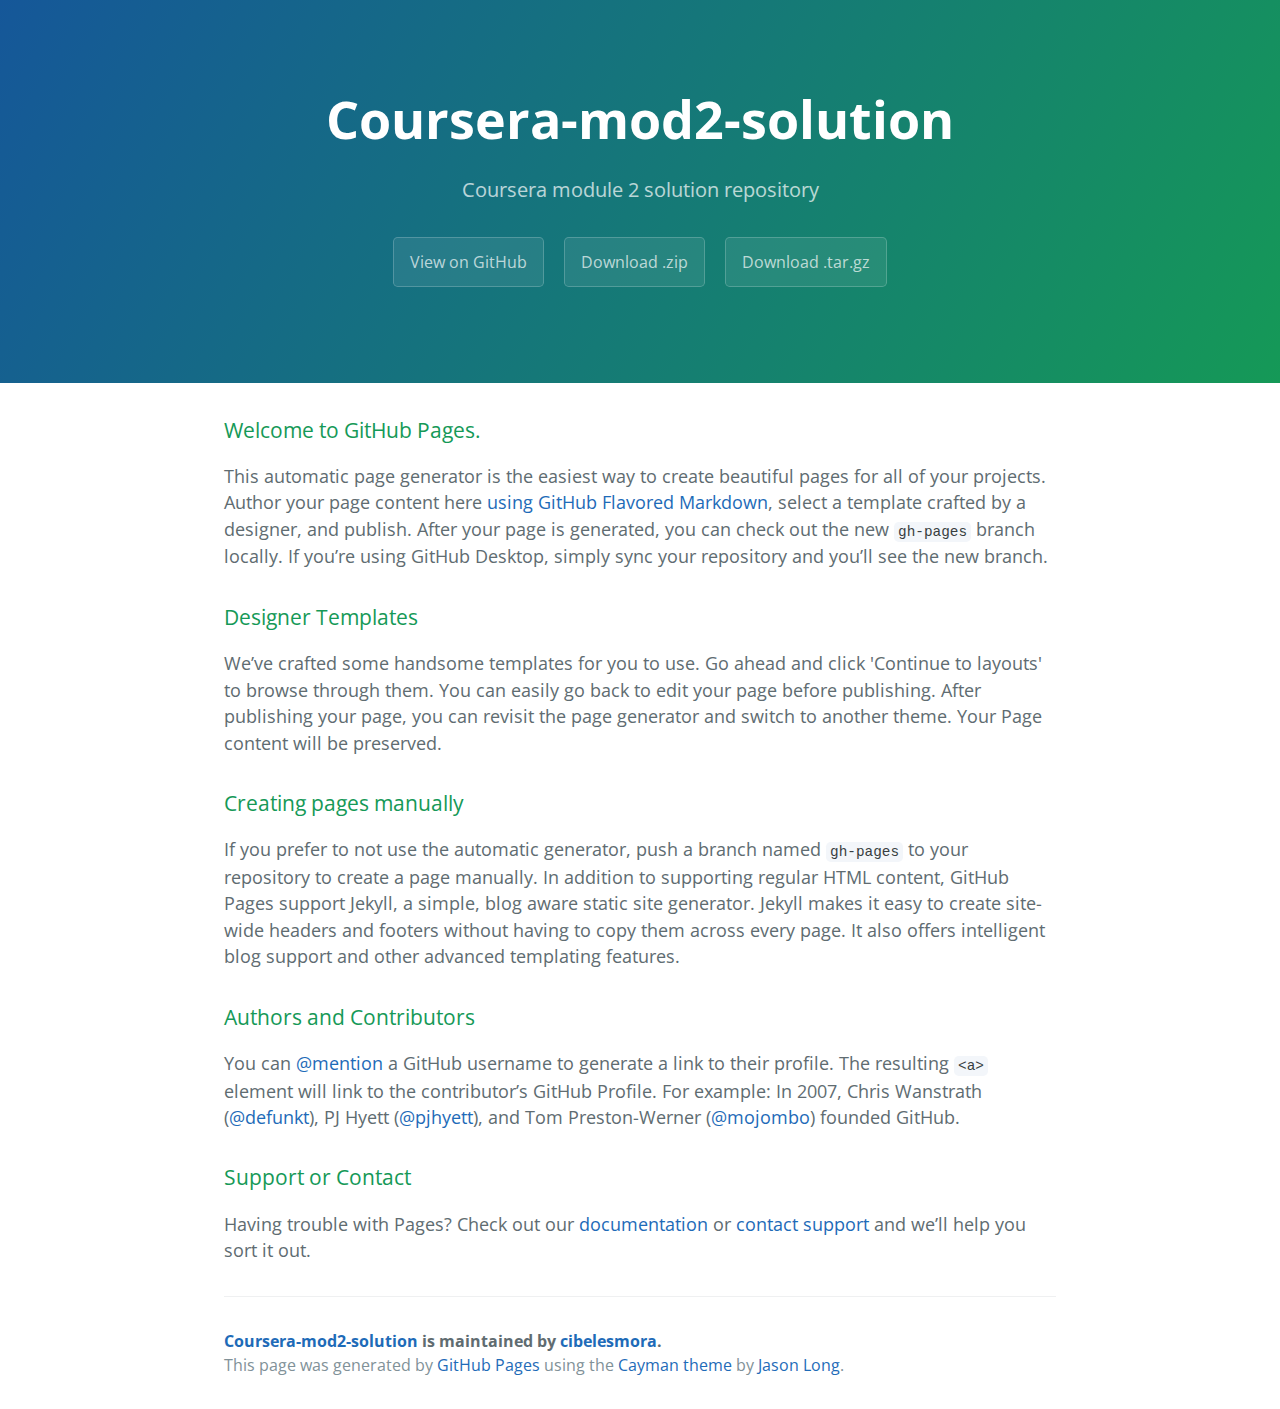
<file: index.html>
<!DOCTYPE html>
<html lang="en-us">
  <head>
    <meta charset="UTF-8">
    <title>Coursera-mod2-solution by cibelesmora</title>
    <meta name="viewport" content="width=device-width, initial-scale=1">
    <link rel="stylesheet" type="text/css" href="stylesheets/normalize.css" media="screen">
    <link href='https://fonts.googleapis.com/css?family=Open+Sans:400,700' rel='stylesheet' type='text/css'>
    <link rel="stylesheet" type="text/css" href="stylesheets/stylesheet.css" media="screen">
    <link rel="stylesheet" type="text/css" href="stylesheets/github-light.css" media="screen">
  </head>
  <body>
    <section class="page-header">
      <h1 class="project-name">Coursera-mod2-solution</h1>
      <h2 class="project-tagline">Coursera module 2 solution repository</h2>
      <a href="https://github.com/cibelesmora/coursera-mod2-solution" class="btn">View on GitHub</a>
      <a href="https://github.com/cibelesmora/coursera-mod2-solution/zipball/master" class="btn">Download .zip</a>
      <a href="https://github.com/cibelesmora/coursera-mod2-solution/tarball/master" class="btn">Download .tar.gz</a>
    </section>

    <section class="main-content">
      <h3>
<a id="welcome-to-github-pages" class="anchor" href="#welcome-to-github-pages" aria-hidden="true"><span aria-hidden="true" class="octicon octicon-link"></span></a>Welcome to GitHub Pages.</h3>

<p>This automatic page generator is the easiest way to create beautiful pages for all of your projects. Author your page content here <a href="https://guides.github.com/features/mastering-markdown/">using GitHub Flavored Markdown</a>, select a template crafted by a designer, and publish. After your page is generated, you can check out the new <code>gh-pages</code> branch locally. If you’re using GitHub Desktop, simply sync your repository and you’ll see the new branch.</p>

<h3>
<a id="designer-templates" class="anchor" href="#designer-templates" aria-hidden="true"><span aria-hidden="true" class="octicon octicon-link"></span></a>Designer Templates</h3>

<p>We’ve crafted some handsome templates for you to use. Go ahead and click 'Continue to layouts' to browse through them. You can easily go back to edit your page before publishing. After publishing your page, you can revisit the page generator and switch to another theme. Your Page content will be preserved.</p>

<h3>
<a id="creating-pages-manually" class="anchor" href="#creating-pages-manually" aria-hidden="true"><span aria-hidden="true" class="octicon octicon-link"></span></a>Creating pages manually</h3>

<p>If you prefer to not use the automatic generator, push a branch named <code>gh-pages</code> to your repository to create a page manually. In addition to supporting regular HTML content, GitHub Pages support Jekyll, a simple, blog aware static site generator. Jekyll makes it easy to create site-wide headers and footers without having to copy them across every page. It also offers intelligent blog support and other advanced templating features.</p>

<h3>
<a id="authors-and-contributors" class="anchor" href="#authors-and-contributors" aria-hidden="true"><span aria-hidden="true" class="octicon octicon-link"></span></a>Authors and Contributors</h3>

<p>You can <a href="https://help.github.com/articles/basic-writing-and-formatting-syntax/#mentioning-users-and-teams" class="user-mention">@mention</a> a GitHub username to generate a link to their profile. The resulting <code>&lt;a&gt;</code> element will link to the contributor’s GitHub Profile. For example: In 2007, Chris Wanstrath (<a href="https://github.com/defunkt" class="user-mention">@defunkt</a>), PJ Hyett (<a href="https://github.com/pjhyett" class="user-mention">@pjhyett</a>), and Tom Preston-Werner (<a href="https://github.com/mojombo" class="user-mention">@mojombo</a>) founded GitHub.</p>

<h3>
<a id="support-or-contact" class="anchor" href="#support-or-contact" aria-hidden="true"><span aria-hidden="true" class="octicon octicon-link"></span></a>Support or Contact</h3>

<p>Having trouble with Pages? Check out our <a href="https://help.github.com/pages">documentation</a> or <a href="https://github.com/contact">contact support</a> and we’ll help you sort it out.</p>

      <footer class="site-footer">
        <span class="site-footer-owner"><a href="https://github.com/cibelesmora/coursera-mod2-solution">Coursera-mod2-solution</a> is maintained by <a href="https://github.com/cibelesmora">cibelesmora</a>.</span>

        <span class="site-footer-credits">This page was generated by <a href="https://pages.github.com">GitHub Pages</a> using the <a href="https://github.com/jasonlong/cayman-theme">Cayman theme</a> by <a href="https://twitter.com/jasonlong">Jason Long</a>.</span>
      </footer>

    </section>

  
  </body>
</html>
</file>
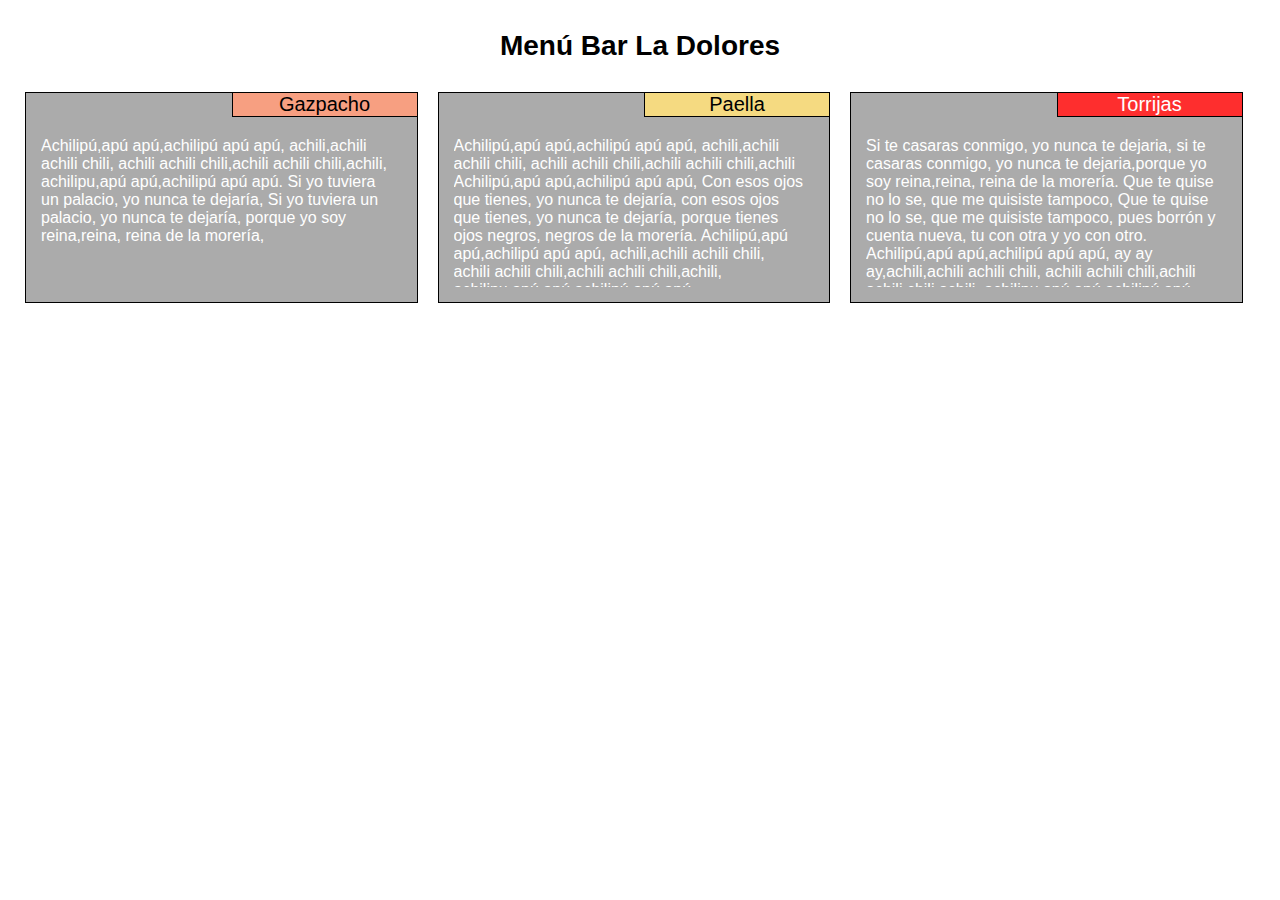
<file: site/index.html>
<!DOCTYPE html>
<html>
<head>
<meta charset="utf-8">
<meta name="viewport" content="width=device-width, initial-scale=1">
<title>Module 2 Solution</title>
<style> </style>
<link rel="stylesheet" type="text/css" href="css/styles.css">
</head>
<body>
<h1>Menú Bar La Dolores</h1>

<div class="container">
<section class="col-lg-4 col-md-6 col-sm-12">
<section class="cell">
<h2 class="title_salmon">Gazpacho</h2>
<p>Achilipú,apú apú,achilipú apú apú, 
achili,achili achili chili, achili achili chili,achili achili chili,achili, achilipu,apú apú,achilipú apú apú. 
Si yo tuviera un palacio, yo nunca te dejaría, Si yo tuviera un palacio, yo nunca te dejaría, porque yo soy reina,reina, reina de la morería, 
</p>
</section>
</section>

<section class="col-lg-4 col-md-6 col-sm-12">
<section class="cell">
<h2 class="title_sand">Paella</h2>
<p>Achilipú,apú apú,achilipú apú apú, achili,achili achili chili, 
achili achili chili,achili achili chili,achili Achilipú,apú apú,achilipú apú apú, 
Con esos ojos que tienes, yo nunca te dejaría, con esos ojos que tienes, yo nunca te dejaría, porque tienes ojos negros, negros de la morería. 
Achilipú,apú apú,achilipú apú apú, achili,achili achili chili, achili achili chili,achili achili chili,achili, achilipu,apú apú,achilipú apú apú.
</p>
</section>
</section>

<section class="col-lg-4 col-md-12 col-sm-12">
<section class="cell">
<h2 class="title_red">Torrijas</h2>
<p>Si te casaras conmigo, yo nunca te dejaria, si te casaras conmigo, yo nunca te dejaria,porque yo soy reina,reina, reina de la morería. 
Que te quise no lo se, que me quisiste tampoco, Que te quise no lo se, que me quisiste tampoco, pues borrón y cuenta nueva, tu con otra y yo con otro. 
Achilipú,apú apú,achilipú apú apú, ay ay ay,achili,achili achili chili, achili achili chili,achili achili chili,achili, achilipu,apú apú,achilipú apú apú. Achili,achili achili chili, achili achili chili,achili achili chili,achili, achilipu,apú apú,achilipú apú apú
</p>
</section>
</section>
</div>

</body>
</html>
</file>
<file: stylesheets/stylesheet.css>
* {
  box-sizing: border-box; }

body {
  padding: 0;
  margin: 0;
  font-family: "Open Sans", "Helvetica Neue", Helvetica, Arial, sans-serif;
  font-size: 16px;
  line-height: 1.5;
  color: #606c71; }

a {
  color: #1e6bb8;
  text-decoration: none; }
  a:hover {
    text-decoration: underline; }

.btn {
  display: inline-block;
  margin-bottom: 1rem;
  color: rgba(255, 255, 255, 0.7);
  background-color: rgba(255, 255, 255, 0.08);
  border-color: rgba(255, 255, 255, 0.2);
  border-style: solid;
  border-width: 1px;
  border-radius: 0.3rem;
  transition: color 0.2s, background-color 0.2s, border-color 0.2s; }
  .btn + .btn {
    margin-left: 1rem; }

.btn:hover {
  color: rgba(255, 255, 255, 0.8);
  text-decoration: none;
  background-color: rgba(255, 255, 255, 0.2);
  border-color: rgba(255, 255, 255, 0.3); }

@media screen and (min-width: 64em) {
  .btn {
    padding: 0.75rem 1rem; } }

@media screen and (min-width: 42em) and (max-width: 64em) {
  .btn {
    padding: 0.6rem 0.9rem;
    font-size: 0.9rem; } }

@media screen and (max-width: 42em) {
  .btn {
    display: block;
    width: 100%;
    padding: 0.75rem;
    font-size: 0.9rem; }
    .btn + .btn {
      margin-top: 1rem;
      margin-left: 0; } }

.page-header {
  color: #fff;
  text-align: center;
  background-color: #159957;
  background-image: linear-gradient(120deg, #155799, #159957); }

@media screen and (min-width: 64em) {
  .page-header {
    padding: 5rem 6rem; } }

@media screen and (min-width: 42em) and (max-width: 64em) {
  .page-header {
    padding: 3rem 4rem; } }

@media screen and (max-width: 42em) {
  .page-header {
    padding: 2rem 1rem; } }

.project-name {
  margin-top: 0;
  margin-bottom: 0.1rem; }

@media screen and (min-width: 64em) {
  .project-name {
    font-size: 3.25rem; } }

@media screen and (min-width: 42em) and (max-width: 64em) {
  .project-name {
    font-size: 2.25rem; } }

@media screen and (max-width: 42em) {
  .project-name {
    font-size: 1.75rem; } }

.project-tagline {
  margin-bottom: 2rem;
  font-weight: normal;
  opacity: 0.7; }

@media screen and (min-width: 64em) {
  .project-tagline {
    font-size: 1.25rem; } }

@media screen and (min-width: 42em) and (max-width: 64em) {
  .project-tagline {
    font-size: 1.15rem; } }

@media screen and (max-width: 42em) {
  .project-tagline {
    font-size: 1rem; } }

.main-content :first-child {
  margin-top: 0; }
.main-content img {
  max-width: 100%; }
.main-content h1, .main-content h2, .main-content h3, .main-content h4, .main-content h5, .main-content h6 {
  margin-top: 2rem;
  margin-bottom: 1rem;
  font-weight: normal;
  color: #159957; }
.main-content p {
  margin-bottom: 1em; }
.main-content code {
  padding: 2px 4px;
  font-family: Consolas, "Liberation Mono", Menlo, Courier, monospace;
  font-size: 0.9rem;
  color: #383e41;
  background-color: #f3f6fa;
  border-radius: 0.3rem; }
.main-content pre {
  padding: 0.8rem;
  margin-top: 0;
  margin-bottom: 1rem;
  font: 1rem Consolas, "Liberation Mono", Menlo, Courier, monospace;
  color: #567482;
  word-wrap: normal;
  background-color: #f3f6fa;
  border: solid 1px #dce6f0;
  border-radius: 0.3rem; }
  .main-content pre > code {
    padding: 0;
    margin: 0;
    font-size: 0.9rem;
    color: #567482;
    word-break: normal;
    white-space: pre;
    background: transparent;
    border: 0; }
.main-content .highlight {
  margin-bottom: 1rem; }
  .main-content .highlight pre {
    margin-bottom: 0;
    word-break: normal; }
.main-content .highlight pre, .main-content pre {
  padding: 0.8rem;
  overflow: auto;
  font-size: 0.9rem;
  line-height: 1.45;
  border-radius: 0.3rem; }
.main-content pre code, .main-content pre tt {
  display: inline;
  max-width: initial;
  padding: 0;
  margin: 0;
  overflow: initial;
  line-height: inherit;
  word-wrap: normal;
  background-color: transparent;
  border: 0; }
  .main-content pre code:before, .main-content pre code:after, .main-content pre tt:before, .main-content pre tt:after {
    content: normal; }
.main-content ul, .main-content ol {
  margin-top: 0; }
.main-content blockquote {
  padding: 0 1rem;
  margin-left: 0;
  color: #819198;
  border-left: 0.3rem solid #dce6f0; }
  .main-content blockquote > :first-child {
    margin-top: 0; }
  .main-content blockquote > :last-child {
    margin-bottom: 0; }
.main-content table {
  display: block;
  width: 100%;
  overflow: auto;
  word-break: normal;
  word-break: keep-all; }
  .main-content table th {
    font-weight: bold; }
  .main-content table th, .main-content table td {
    padding: 0.5rem 1rem;
    border: 1px solid #e9ebec; }
.main-content dl {
  padding: 0; }
  .main-content dl dt {
    padding: 0;
    margin-top: 1rem;
    font-size: 1rem;
    font-weight: bold; }
  .main-content dl dd {
    padding: 0;
    margin-bottom: 1rem; }
.main-content hr {
  height: 2px;
  padding: 0;
  margin: 1rem 0;
  background-color: #eff0f1;
  border: 0; }

@media screen and (min-width: 64em) {
  .main-content {
    max-width: 64rem;
    padding: 2rem 6rem;
    margin: 0 auto;
    font-size: 1.1rem; } }

@media screen and (min-width: 42em) and (max-width: 64em) {
  .main-content {
    padding: 2rem 4rem;
    font-size: 1.1rem; } }

@media screen and (max-width: 42em) {
  .main-content {
    padding: 2rem 1rem;
    font-size: 1rem; } }

.site-footer {
  padding-top: 2rem;
  margin-top: 2rem;
  border-top: solid 1px #eff0f1; }

.site-footer-owner {
  display: block;
  font-weight: bold; }

.site-footer-credits {
  color: #819198; }

@media screen and (min-width: 64em) {
  .site-footer {
    font-size: 1rem; } }

@media screen and (min-width: 42em) and (max-width: 64em) {
  .site-footer {
    font-size: 1rem; } }

@media screen and (max-width: 42em) {
  .site-footer {
    font-size: 0.9rem; } }
</file>
<file: stylesheets/github-light.css>
/*
   Copyright 2014 GitHub Inc.

   Licensed under the Apache License, Version 2.0 (the "License");
   you may not use this file except in compliance with the License.
   You may obtain a copy of the License at

       http://www.apache.org/licenses/LICENSE-2.0

   Unless required by applicable law or agreed to in writing, software
   distributed under the License is distributed on an "AS IS" BASIS,
   WITHOUT WARRANTIES OR CONDITIONS OF ANY KIND, either express or implied.
   See the License for the specific language governing permissions and
   limitations under the License.

*/

.pl-c /* comment */ {
  color: #969896;
}

.pl-c1      /* constant, markup.raw, meta.diff.header, meta.module-reference, meta.property-name, support, support.constant, support.variable, variable.other.constant */,
.pl-s .pl-v /* string variable */ {
  color: #0086b3;
}

.pl-e  /* entity */,
.pl-en /* entity.name */ {
  color: #795da3;
}

.pl-s .pl-s1 /* string source */,
.pl-smi      /* storage.modifier.import, storage.modifier.package, storage.type.java, variable.other, variable.parameter.function */ {
  color: #333;
}

.pl-ent /* entity.name.tag */ {
  color: #63a35c;
}

.pl-k /* keyword, storage, storage.type */ {
  color: #a71d5d;
}

.pl-pds              /* punctuation.definition.string, string.regexp.character-class */,
.pl-s                /* string */,
.pl-s .pl-pse .pl-s1 /* string punctuation.section.embedded source */,
.pl-sr               /* string.regexp */,
.pl-sr .pl-cce       /* string.regexp constant.character.escape */,
.pl-sr .pl-sra       /* string.regexp string.regexp.arbitrary-repitition */,
.pl-sr .pl-sre       /* string.regexp source.ruby.embedded */ {
  color: #183691;
}

.pl-v /* variable */ {
  color: #ed6a43;
}

.pl-id /* invalid.deprecated */ {
  color: #b52a1d;
}

.pl-ii /* invalid.illegal */ {
  background-color: #b52a1d;
  color: #f8f8f8;
}

.pl-sr .pl-cce /* string.regexp constant.character.escape */ {
  color: #63a35c;
  font-weight: bold;
}

.pl-ml /* markup.list */ {
  color: #693a17;
}

.pl-mh        /* markup.heading */,
.pl-mh .pl-en /* markup.heading entity.name */,
.pl-ms        /* meta.separator */ {
  color: #1d3e81;
  font-weight: bold;
}

.pl-mq /* markup.quote */ {
  color: #008080;
}

.pl-mi /* markup.italic */ {
  color: #333;
  font-style: italic;
}

.pl-mb /* markup.bold */ {
  color: #333;
  font-weight: bold;
}

.pl-md /* markup.deleted, meta.diff.header.from-file */ {
  background-color: #ffecec;
  color: #bd2c00;
}

.pl-mi1 /* markup.inserted, meta.diff.header.to-file */ {
  background-color: #eaffea;
  color: #55a532;
}

.pl-mdr /* meta.diff.range */ {
  color: #795da3;
  font-weight: bold;
}

.pl-mo /* meta.output */ {
  color: #1d3e81;
}
</file>
<file: site/css/styles.css>
/********** Base styles **********/
* {
  box-sizing: border-box;
  margin: 0px;
  padding: 0px;
}

body {
  font-family: Tahoma, Geneva, sans-serif;
}

h1 {
  margin-top: 30px;
  margin-bottom: 30px;
  text-align: center;
  font-weight: bold;
  font-size: 1.75em;
}

h2 {
  float: right;
  border: 1px solid black;
  width: 186px;
  text-align: center;
  margin-top: -1px;
  margin-right: -1px;
  margin-bottom: 20px;
  font-weight: normal;
  font-size: 1.25em;
}

p {
  clear: both;
  background-color: #ABABAB;
  width: 90%;
  height: 150px;
  margin-right: auto;
  margin-left: 15px;
  margin-bottom: 10px;
  color: white;
  font-size: 1em;
  overflow: hidden;
}

/*The container include a margin between browser and the elements*/
.container{
  margin-right: auto;
  margin-left: auto;
  padding-right: 15px;
  padding-left: 15px;
}

/*The cells incluide a margin between sections */
.cell{
margin-right: 10px;
margin-left: 10px;
margin-bottom: 20px;
padding-bottom: 5px; 
background-color: #ABABAB;
border: 1px solid black;
}

/*There are three classes of title: one for each color*/
.title_red{
  background-color: #FE2E2E;
  color: white;
}

.title_salmon{
  background-color: #F79F81;
}

.title_sand{
  background-color: #F5DA81;
}

/********** Desktop devices **********/
@media (min-width: 992px) {
  .col-lg-1, .col-lg-2, .col-lg-3, .col-lg-4, .col-lg-5, .col-lg-6, .col-lg-7, .col-lg-8, .col-lg-9, .col-lg-10, .col-lg-11, .col-lg-12 {
    float: left;
  }
  .col-lg-1 {
    width: 8.33%;
  }
  .col-lg-2 {
    width: 16.66%;
  }
  .col-lg-3 {
    width: 25%;
  }
  .col-lg-4 {
    width: 33%;
  }
  .col-lg-5 {
    width: 41.66%;
  }
  .col-lg-6 {
    width: 50%;
  }
  .col-lg-7 {
    width: 58.33%;
  }
  .col-lg-8 {
    width: 66.66%;
  }
  .col-lg-9 {
    width: 74.99%;
  }
  .col-lg-10 {
    width: 83.33%;
  }
  .col-lg-11 {
    width: 91.66%;
  }
  .col-lg-12 {
    width: 100%;
  }
}

/********** Tablet devices **********/
@media (min-width: 768px) and (max-width: 991px) {
  .col-md-1, .col-md-2, .col-md-3, .col-md-4, .col-md-5, .col-md-6, .col-md-7, .col-md-8, .col-md-9, .col-md-10, .col-md-11, .col-md-12 {
    float: left;
  }
  .col-md-1 {
    width: 8.33%;
  }
  .col-md-2 {
    width: 16.66%;
  }
  .col-md-3 {
    width: 25%;
  }
  .col-md-4 {
    width: 33%;
  }
  .col-md-5 {
    width: 41.66%;
  }
  .col-md-6 {
    width: 50%;
  }
  .col-md-7 {
    width: 58.33%;
  }
  .col-md-8 {
    width: 66.66%;
  }
  .col-md-9 {
    width: 74.99%;
  }
  .col-md-10 {
    width: 83.33%;
  }
  .col-md-11 {
    width: 91.66%;
  }
  .col-md-12 {
    width: 100%;
  }
}

/********** Mobile devices **********/
@media (max-width: 767px) {
  .col-sm-1, .col-sm-2, .col-sm-3, .col-sm-4, .col-sm-5, .col-sm-6, .col-sm-7, .col-sm-8, .col-sm-9, .col-sm-10, .col-sm-11, .col-sm-12 {
    float: left;
  }
  .col-sm-1 {
    width: 8.33%;
  }
  .col-sm-2 {
    width: 16.66%;
  }
  .col-sm-3 {
    width: 25%;
  }
  .col-sm-4 {
    width: 33%;
  }
  .col-sm-5 {
    width: 41.66%;
  }
  .col-sm-6 {
    width: 50%;
  }
  .col-sm-7 {
    width: 58.33%;
  }
  .col-sm-8 {
    width: 66.66%;
  }
  .col-sm-9 {
    width: 74.99%;
  }
  .col-sm-10 {
    width: 83.33%;
  }
  .col-sm-11 {
    width: 91.66%;
  }
  .col-sm-12 {
    width: 100%;
  }
}
</file>
